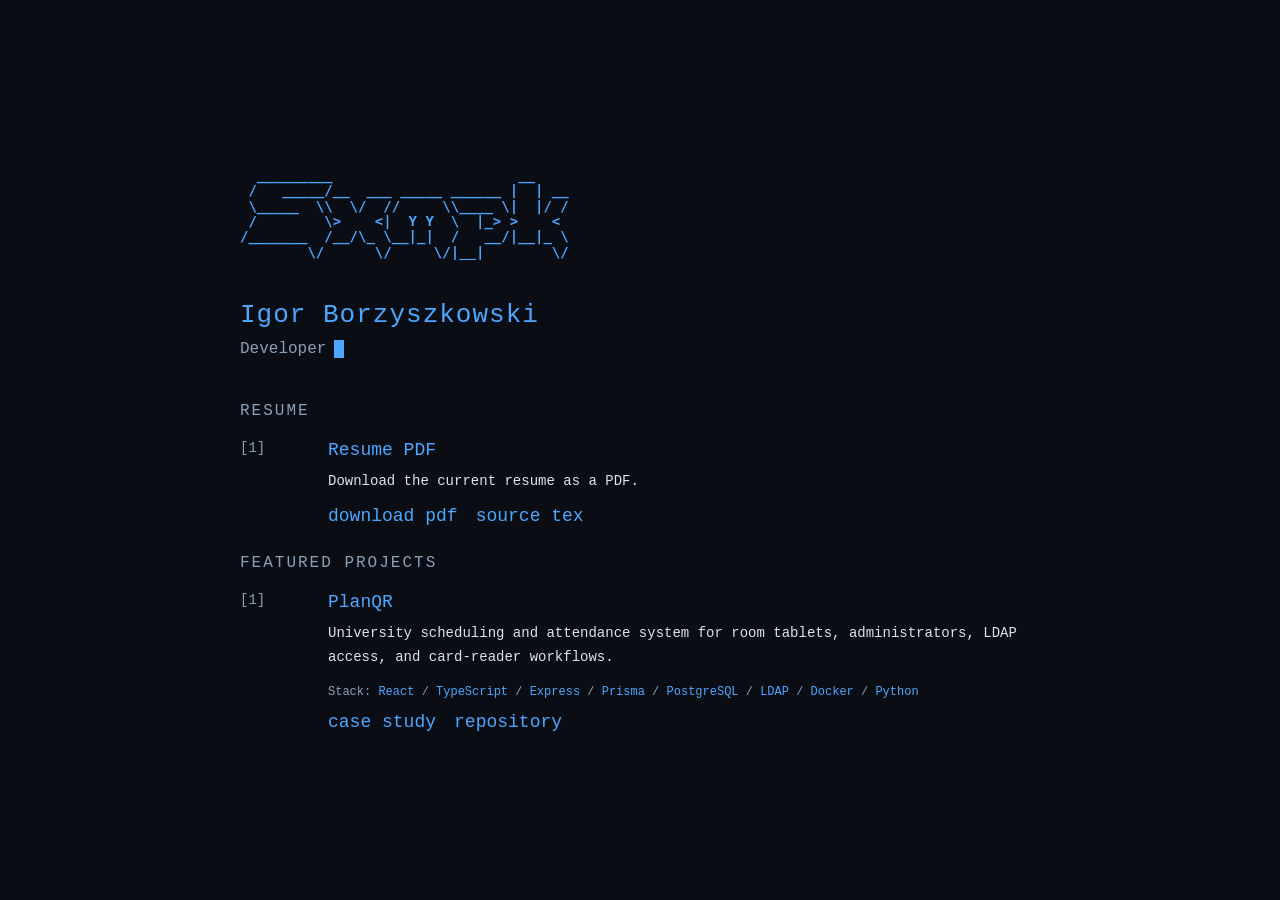
<file: index.html>
<!DOCTYPE html>
<html lang="en">
<head>
    <meta charset="UTF-8">
    <meta name="viewport" content="width=device-width, initial-scale=1.0">
    <title>SXMPK | Igor Borzyszkowski</title>
    <link rel="stylesheet" href="styles/site.css">
</head>
<body class="home-body">
    <div class="container">
<pre class="ascii-logo">
  _________                      __
 /   _____/__  ___ _____ ______ |  | __
 \_____  \\  \/  //     \\____ \|  |/ /
 /        \>    <|  Y Y  \  |_> >    <
/_______  /__/\_ \__|_|  /   __/|__|_ \
        \/      \/     \/|__|        \/
</pre>

        <h1 class="home-title">Igor Borzyszkowski</h1>
        <div class="role">
            Developer<span class="cursor"></span>
        </div>

        <h2 class="section-heading">Resume</h2>
        <section class="project" aria-labelledby="resume-title">
            <span class="link-number">[1]</span>
            <div class="project-body">
                <a class="project-title" id="resume-title" href="resume/resume.pdf" download>Resume PDF</a>
                <p class="project-summary">
                    Download the current resume as a PDF.
                </p>
                <div class="project-actions">
                    <a href="resume/resume.pdf" download>download pdf</a>
                    <a href="resume/resume.tex">source tex</a>
                </div>
            </div>
        </section>

        <h2 class="section-heading">Featured Projects</h2>
        <div id="project-list" aria-live="polite"></div>
    </div>

    <script src="scripts/yaml-data.js"></script>
    <script src="scripts/homepage.js"></script>
</body>
</html>
</file>
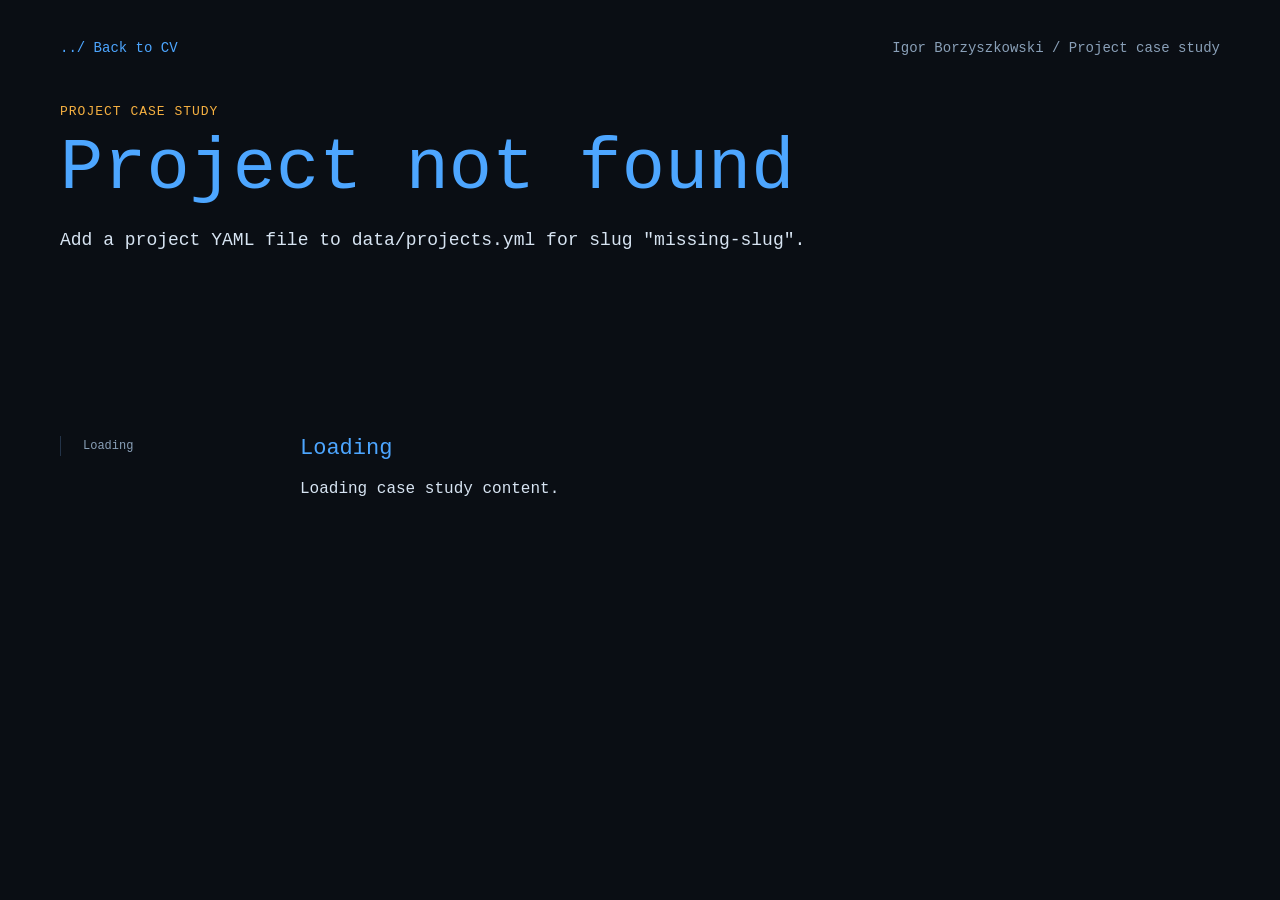
<file: project/index.html>
<!DOCTYPE html>
<html lang="en">
<head>
    <meta charset="UTF-8">
    <meta name="viewport" content="width=device-width, initial-scale=1.0">
    <title>Project Case Study | Igor Borzyszkowski</title>
    <link rel="stylesheet" href="../styles/site.css">
</head>
<body>
    <main class="page">
        <nav class="topbar" aria-label="Case study navigation">
            <a href="../">../ Back to CV</a>
            <span>Igor Borzyszkowski / Project case study</span>
        </nav>

        <header>
            <div class="eyebrow">Project case study</div>
            <h1 class="case-title" data-project-title>Project</h1>
            <p class="intro" data-project-summary>Loading project summary.</p>
            <div class="hero-actions" data-project-actions></div>
            <div class="tech-labels" data-project-labels aria-label="Technologies and project areas"></div>
        </header>

        <section class="media-grid" id="media" aria-label="Project media" data-project-media></section>

        <div class="case-study">
            <aside class="case-nav" aria-label="Case study sections" data-case-nav>
                <a href="#loading">Loading</a>
            </aside>

            <article class="content" data-case-study>
                <section id="loading">
                    <h2>Loading</h2>
                    <p>Loading case study content.</p>
                </section>
            </article>
        </div>
    </main>

    <script src="../scripts/yaml-data.js"></script>
    <script src="../scripts/project-page.js"></script>
</body>
</html>
</file>
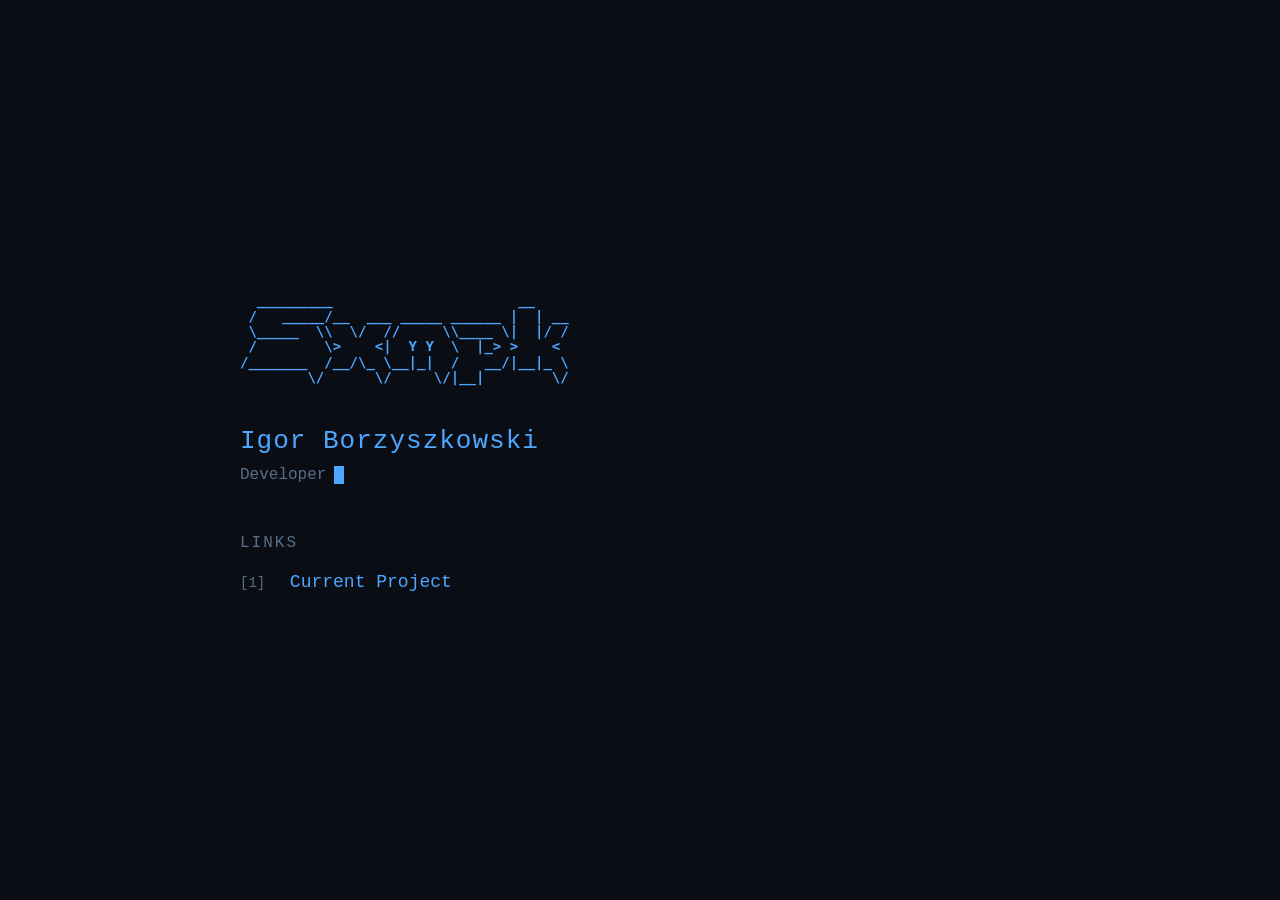
<file: cv_website.html>
<!DOCTYPE html>
<html lang="en">
<head>
    <meta charset="UTF-8">
    <meta name="viewport" content="width=device-width, initial-scale=1.0">
    <title>SXMPK | Igor Borzyszkowski</title>
    <style>
        /* --- Settings --- */
        :root {
            --bg-color: #0a0e14;   /* Deep Dark Blue */
            --main-color: #4da6ff; /* Neon Blue */
            --dim-color: #586e88;  /* Muted Text */
        }

        /* --- Reset --- */
        * { box-sizing: border-box; margin: 0; padding: 0; }

        body {
            background-color: var(--bg-color);
            color: var(--main-color);
            font-family: 'Consolas', 'Monaco', 'Courier New', monospace;
            min-height: 100vh;
            display: flex;
            justify-content: center;
            align-items: center;
            padding: 40px;
        }

        /* --- Layout --- */
        .container {
            max-width: 800px; /* Increased width */
            width: 100%;
            text-align: left;
            animation: fadeIn 1.2s ease-out;
        }

        /* --- ASCII Art --- */
        pre {
            font-size: 14px; /* Increased from 10px */
            line-height: 1.1;
            font-weight: bold;
            color: var(--main-color);
            margin-bottom: 40px;
            white-space: pre;
            overflow: hidden;
        }

        /* --- Typography --- */
        h1 {
            font-size: 26px; /* Increased from 20px */
            margin-bottom: 10px;
            font-weight: normal;
            letter-spacing: 1px;
        }

        .role {
            font-size: 16px; /* Increased from 14px */
            color: var(--dim-color);
            margin-bottom: 50px;
        }

        /* --- Links Section --- */
        h2 {
            font-size: 16px; /* Increased from 14px */
            color: var(--dim-color);
            margin-bottom: 20px;
            text-transform: uppercase;
            letter-spacing: 2px;
            font-weight: normal;
        }

        .links {
            list-style: none;
        }

        .links li {
            margin-bottom: 15px;
        }

        a {
            color: var(--main-color);
            text-decoration: none;
            font-size: 18px; /* Increased from 14px for better clickability */
            transition: opacity 0.3s;
        }

        a:hover {
            opacity: 0.7;
            text-decoration: underline;
        }

        .link-number {
            color: var(--dim-color);
            margin-right: 15px;
            font-size: 14px;
        }

        /* --- Cursor Animation --- */
        .cursor {
            display: inline-block;
            width: 10px; /* Slightly thicker */
            height: 18px; /* Slightly taller */
            background-color: var(--main-color);
            animation: blink 1s step-end infinite;
            vertical-align: middle;
            margin-left: 8px;
        }

        @keyframes blink { 50% { opacity: 0; } }
        @keyframes fadeIn { from { opacity: 0; transform: translateY(10px); } to { opacity: 1; transform: translateY(0); } }

        /* --- Mobile Logic --- */
        @media (max-width: 600px) {
            pre { font-size: 10px; } /* Mobile size increased too */
        }
        @media (max-width: 400px) {
            pre { font-size: 8px; }
        }
    </style>
</head>
<body>

    <div class="container">

<pre>
  _________                      __
 /   _____/__  ___ _____ ______ |  | __
 \_____  \\  \/  //     \\____ \|  |/ /
 /        \>    <|  Y Y  \  |_> >    <
/_______  /__/\_ \__|_|  /   __/|__|_ \
        \/      \/     \/|__|        \/
</pre>

        <h1>Igor Borzyszkowski</h1>
        <div class="role">
            Developer<span class="cursor"></span>
        </div>

        <h2>Links</h2>
        <ul class="links">
            <li>
                <span class="link-number">[1]</span>
                <a href="https://your-project-link.com" target="_blank">Current Project</a>
            </li>
        </ul>

    </div>

</body>
</html>
</file>
<file: styles/site.css>
:root {
    --bg-color: #0a0e14;
    --panel-color: #0f1722;
    --main-color: #4da6ff;
    --accent-color: #58d68d;
    --warm-color: #f5b041;
    --text-color: #d7e4f2;
    --dim-color: #8aa0b8;
    --border-color: #233348;
}

* {
    box-sizing: border-box;
    margin: 0;
    padding: 0;
}

body {
    background: var(--bg-color);
    color: var(--text-color);
    font-family: 'Consolas', 'Monaco', 'Courier New', monospace;
    min-height: 100vh;
    padding: 40px;
}

a {
    color: var(--main-color);
    text-decoration: none;
    transition: opacity 0.3s;
}

a:hover {
    opacity: 0.75;
    text-decoration: underline;
}

.home-body {
    color: var(--main-color);
    display: flex;
    justify-content: center;
    align-items: center;
}

.container {
    max-width: 800px;
    width: 100%;
    text-align: left;
    animation: fadeIn 1.2s ease-out;
}

.ascii-logo {
    font-size: 14px;
    line-height: 1.1;
    font-weight: bold;
    color: var(--main-color);
    margin-bottom: 40px;
    white-space: pre;
    overflow: hidden;
}

.home-title {
    font-size: 26px;
    margin-bottom: 10px;
    font-weight: normal;
    letter-spacing: 1px;
}

.role {
    font-size: 16px;
    color: var(--dim-color);
    margin-bottom: 44px;
}

.section-heading {
    font-size: 16px;
    color: var(--dim-color);
    margin-bottom: 20px;
    text-transform: uppercase;
    letter-spacing: 2px;
    font-weight: normal;
}

.project {
    display: grid;
    grid-template-columns: 74px minmax(0, 1fr);
    column-gap: 14px;
    margin-bottom: 28px;
}

.project:last-child {
    margin-bottom: 0;
}

.project-body {
    max-width: 720px;
}

.project-title {
    display: inline-block;
    font-size: 20px;
    margin-bottom: 10px;
    color: var(--main-color);
    font-weight: normal;
}

.project-summary {
    color: var(--text-color);
    font-size: 14px;
    line-height: 1.7;
    margin-bottom: 12px;
}

.tech-line {
    color: var(--dim-color);
    font-size: 12px;
    line-height: 1.7;
    margin-bottom: 10px;
}

.tech-line span {
    color: var(--main-color);
}

.project-actions {
    display: flex;
    flex-wrap: wrap;
    gap: 18px;
    align-items: center;
}

.project-actions a {
    font-size: 15px;
}

.home-body a {
    font-size: 18px;
}

.link-number {
    color: var(--dim-color);
    margin-right: 15px;
    font-size: 14px;
}

.cursor {
    display: inline-block;
    width: 10px;
    height: 18px;
    background-color: var(--main-color);
    animation: blink 1s step-end infinite;
    vertical-align: middle;
    margin-left: 8px;
}

.page {
    max-width: 1160px;
    width: 100%;
    margin: 0 auto;
    animation: fadeIn 1s ease-out;
}

.topbar {
    display: flex;
    justify-content: space-between;
    align-items: center;
    gap: 18px;
    margin-bottom: 48px;
    color: var(--dim-color);
    font-size: 14px;
}

.eyebrow {
    color: var(--warm-color);
    font-size: 13px;
    letter-spacing: 1px;
    text-transform: uppercase;
    margin-bottom: 14px;
}

.case-title {
    color: var(--main-color);
    font-size: clamp(36px, 7vw, 72px);
    line-height: 1;
    font-weight: normal;
    margin-bottom: 20px;
}

.intro {
    max-width: 760px;
    color: var(--text-color);
    font-size: 18px;
    line-height: 1.7;
    margin-bottom: 26px;
}

.hero-actions {
    display: flex;
    flex-wrap: wrap;
    gap: 18px;
    margin-bottom: 38px;
}

.hero-actions a {
    font-size: 16px;
}

.tech-labels {
    display: flex;
    flex-wrap: wrap;
    gap: 8px;
    margin-bottom: 52px;
}

.tech-label {
    border: 1px solid var(--border-color);
    color: var(--dim-color);
    font-size: 12px;
    line-height: 1;
    padding: 7px 9px;
    white-space: nowrap;
}

.media-grid {
    display: grid;
    grid-template-columns: minmax(0, 1fr) minmax(0, 1fr);
    gap: 28px;
    align-items: start;
    margin-bottom: 64px;
}

.media-panel {
    min-height: 0;
    border: 0;
    background: transparent;
    padding: 22px;
    display: flex;
    flex-direction: column;
    justify-content: flex-start;
}

.image-panel,
.video-panel,
.embed-panel {
    padding: 0;
    overflow: hidden;
    background: transparent;
    gap: 0;
}

.image-panel img,
.video-panel video,
.embed-panel iframe {
    display: block;
    width: 100%;
    border: 0;
    background: #05070b;
}

.image-panel img {
    min-height: 0;
    object-fit: cover;
    object-position: top center;
}

.video-panel video,
.embed-panel iframe {
    aspect-ratio: 16 / 9;
    height: auto;
}

.image-panel .media-label,
.video-panel .media-label,
.embed-panel .media-label,
.image-panel .media-title,
.video-panel .media-title,
.embed-panel .media-title,
.image-panel .media-note,
.video-panel .media-note,
.embed-panel .media-note {
    margin-left: 14px;
    margin-right: 14px;
}

.image-panel .media-label,
.video-panel .media-label,
.embed-panel .media-label {
    margin-top: 12px;
}

.media-label {
    color: var(--warm-color);
    font-size: 10px;
    text-transform: uppercase;
    letter-spacing: 0;
}

.media-title {
    color: var(--main-color);
    font-size: 15px;
    line-height: 1.2;
    margin-top: 4px;
    margin-bottom: 12px;
}

.media-note {
    color: var(--dim-color);
    font-size: 12px;
    line-height: 1.6;
    margin-top: -4px;
    margin-bottom: 12px;
}

.case-study {
    display: grid;
    grid-template-columns: minmax(120px, 1fr) minmax(0, 680px) minmax(120px, 1fr);
    column-gap: 34px;
    align-items: start;
    justify-content: stretch;
}

.case-nav {
    grid-column: 1;
    width: 174px;
    justify-self: start;
    position: sticky;
    top: 32px;
    border-left: 1px solid var(--border-color);
    padding: 2px 0 2px 22px;
    display: flex;
    flex-direction: column;
    align-items: flex-start;
    gap: 11px;
    text-align: left;
}

.case-nav a {
    display: block;
    color: var(--dim-color);
    font-size: 12px;
    line-height: 1.35;
    margin-bottom: 0;
}

.content {
    grid-column: 2;
    width: 100%;
    max-width: 680px;
    justify-self: center;
}

.content > * {
    margin-bottom: 16px;
}

.content h1,
.content h2,
.content h3,
.content h4,
.content h5,
.content h6 {
    font-weight: normal;
}

.content h1 {
    color: var(--main-color);
    font-size: 28px;
    margin-bottom: 18px;
}

.content h2 {
    border-top: 1px solid var(--border-color);
    padding-top: 34px;
    margin-top: 34px;
}

.content h2:first-child {
    border-top: 0;
    padding-top: 0;
    margin-top: 0;
}

.content h2,
.content h3 {
    color: var(--main-color);
    font-size: 22px;
    margin-bottom: 14px;
}

.content h3 {
    color: var(--accent-color);
    font-size: 18px;
}

.content p {
    font-size: 16px;
    line-height: 1.8;
    margin-bottom: 16px;
}

.content ul,
.content ol {
    list-style: none;
    margin-bottom: 22px;
}

.content li {
    color: var(--text-color);
    font-size: 15px;
    line-height: 1.7;
    margin-bottom: 8px;
    padding-left: 22px;
    position: relative;
}

.content li::before {
    content: ">";
    color: var(--accent-color);
    position: absolute;
    left: 0;
}

.content pre {
    border: 1px solid var(--border-color);
    background: var(--panel-color);
    color: var(--text-color);
    font-size: 14px;
    line-height: 1.6;
    overflow-x: auto;
    padding: 18px;
}

code {
    color: var(--warm-color);
}

@keyframes blink {
    50% {
        opacity: 0;
    }
}

@keyframes fadeIn {
    from {
        opacity: 0;
        transform: translateY(10px);
    }

    to {
        opacity: 1;
        transform: translateY(0);
    }
}

@media (max-width: 760px) {
    body {
        padding: 24px;
    }

    .topbar {
        align-items: flex-start;
        flex-direction: column;
        margin-bottom: 36px;
    }

    .intro {
        font-size: 16px;
    }

    .media-grid {
        grid-template-columns: 1fr;
    }

    .image-panel img {
        min-height: 360px;
    }

    .case-study {
        grid-template-columns: 1fr;
        row-gap: 22px;
    }

    .case-nav {
        grid-column: 1;
        width: 100%;
        position: static;
        display: flex;
        flex-direction: row;
        flex-wrap: wrap;
        align-items: center;
        gap: 12px;
        padding: 0;
        border-left: 0;
    }

    .content {
        grid-column: 1;
    }

    .case-nav a {
        margin-bottom: 0;
    }
}

@media (max-width: 600px) {
    .home-body {
        align-items: flex-start;
    }

    .ascii-logo {
        font-size: 10px;
    }

    .project {
        grid-template-columns: 42px minmax(0, 1fr);
        column-gap: 10px;
    }

    .project-title {
        font-size: 20px;
    }
}

@media (max-width: 400px) {
    .ascii-logo {
        font-size: 8px;
    }
}
</file>
